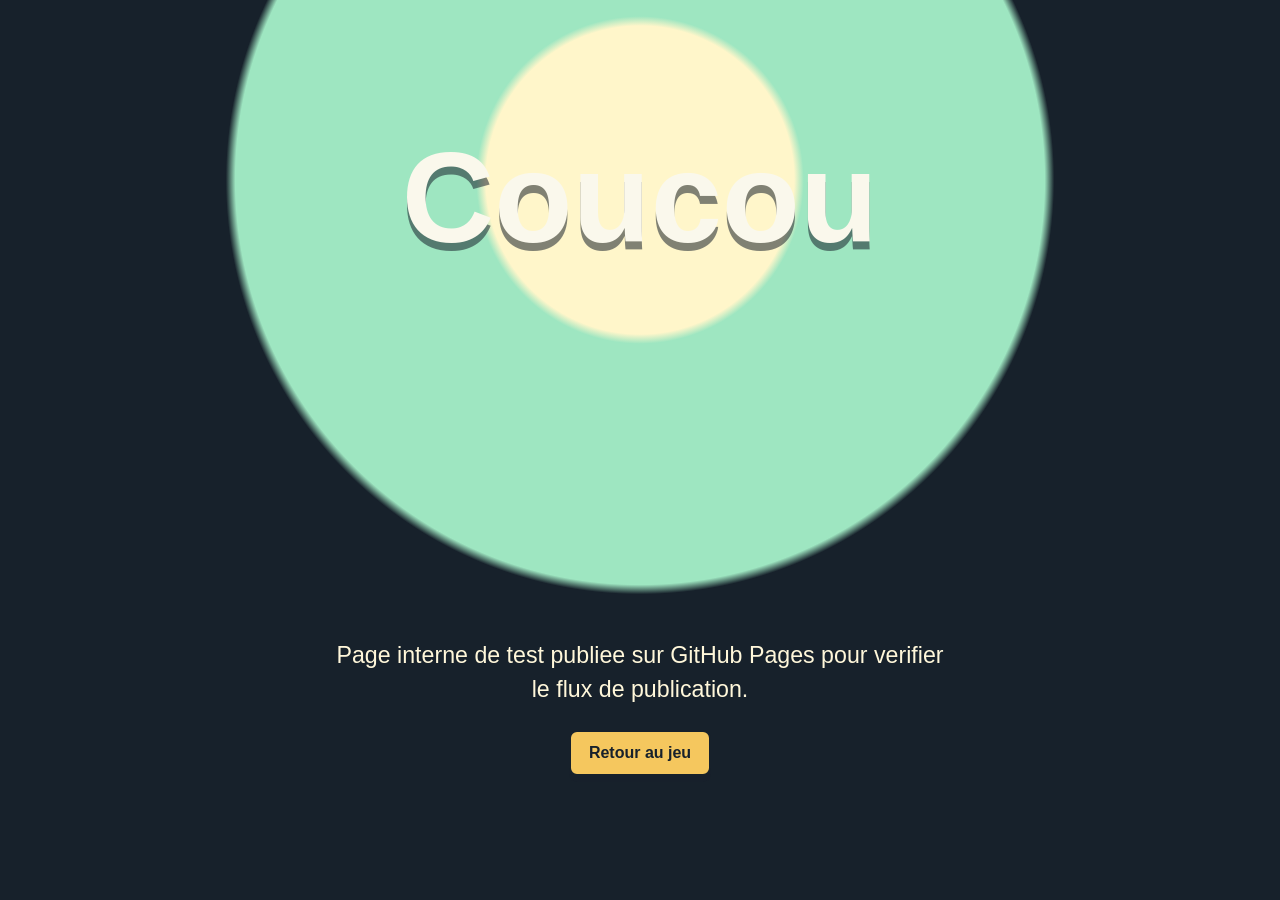
<file: coucou/index.html>
<!DOCTYPE html>
<html lang="fr">
<head>
  <meta charset="UTF-8">
  <meta name="viewport" content="width=device-width, initial-scale=1.0">
  <title>Coucou - Calling Lobster</title>
  <style>
    :root { color-scheme: dark; --ink: #17212b; --paper: #faf8ec; --coral: #ff766f; --gold: #f5c75e; }
    * { box-sizing: border-box; }
    body {
      margin: 0;
      min-height: 100vh;
      display: grid;
      place-items: center;
      background: radial-gradient(circle at 50% 20%, #fff6ca 0 16%, #9ee6c1 17% 42%, #17212b 43% 100%);
      color: var(--paper);
      font-family: Arial, Helvetica, sans-serif;
      overflow: hidden;
    }
    main { width: min(92vw, 760px); display: grid; justify-items: center; gap: 24px; text-align: center; }
    h1 {
      margin: 0;
      color: var(--paper);
      font-size: clamp(3rem, 14vw, 8rem);
      letter-spacing: 0;
      text-shadow: 0 8px 0 rgba(23, 33, 43, .55);
      animation: hello 900ms steps(2, end) infinite;
    }
    .gif-wrap {
      width: min(58vw, 320px);
      aspect-ratio: 1;
      display: grid;
      place-items: center;
      image-rendering: pixelated;
      filter: drop-shadow(0 18px 0 rgba(23, 33, 43, .28));
      animation: bounce 1.2s ease-in-out infinite;
    }
    img { width: 100%; height: 100%; object-fit: contain; image-rendering: pixelated; }
    p { margin: 0; max-width: 38rem; color: #fff7da; font-size: clamp(1.05rem, 3vw, 1.45rem); line-height: 1.45; }
    a { color: var(--ink); background: var(--gold); border: 2px solid var(--ink); border-radius: 8px; padding: 12px 18px; text-decoration: none; font-weight: 800; box-shadow: 0 6px 0 rgba(23, 33, 43, .45); }
    @keyframes hello { 0%, 100% { transform: rotate(-2deg) scale(1); color: var(--paper); } 50% { transform: rotate(2deg) scale(1.05); color: var(--coral); } }
    @keyframes bounce { 0%, 100% { transform: translateY(0); } 50% { transform: translateY(-12px); } }
  </style>
</head>
<body>
  <main aria-label="Page de test coucou">
    <h1>Coucou</h1>
    <div class="gif-wrap">
      <img alt="GIF pixel-art d'un rat anthropomorphe qui fait coucou" src="[data-uri]">
    </div>
    <p>Page interne de test publiee sur GitHub Pages pour verifier le flux de publication.</p>
    <a href="../">Retour au jeu</a>
  </main>
</body>
</html>
</file>
